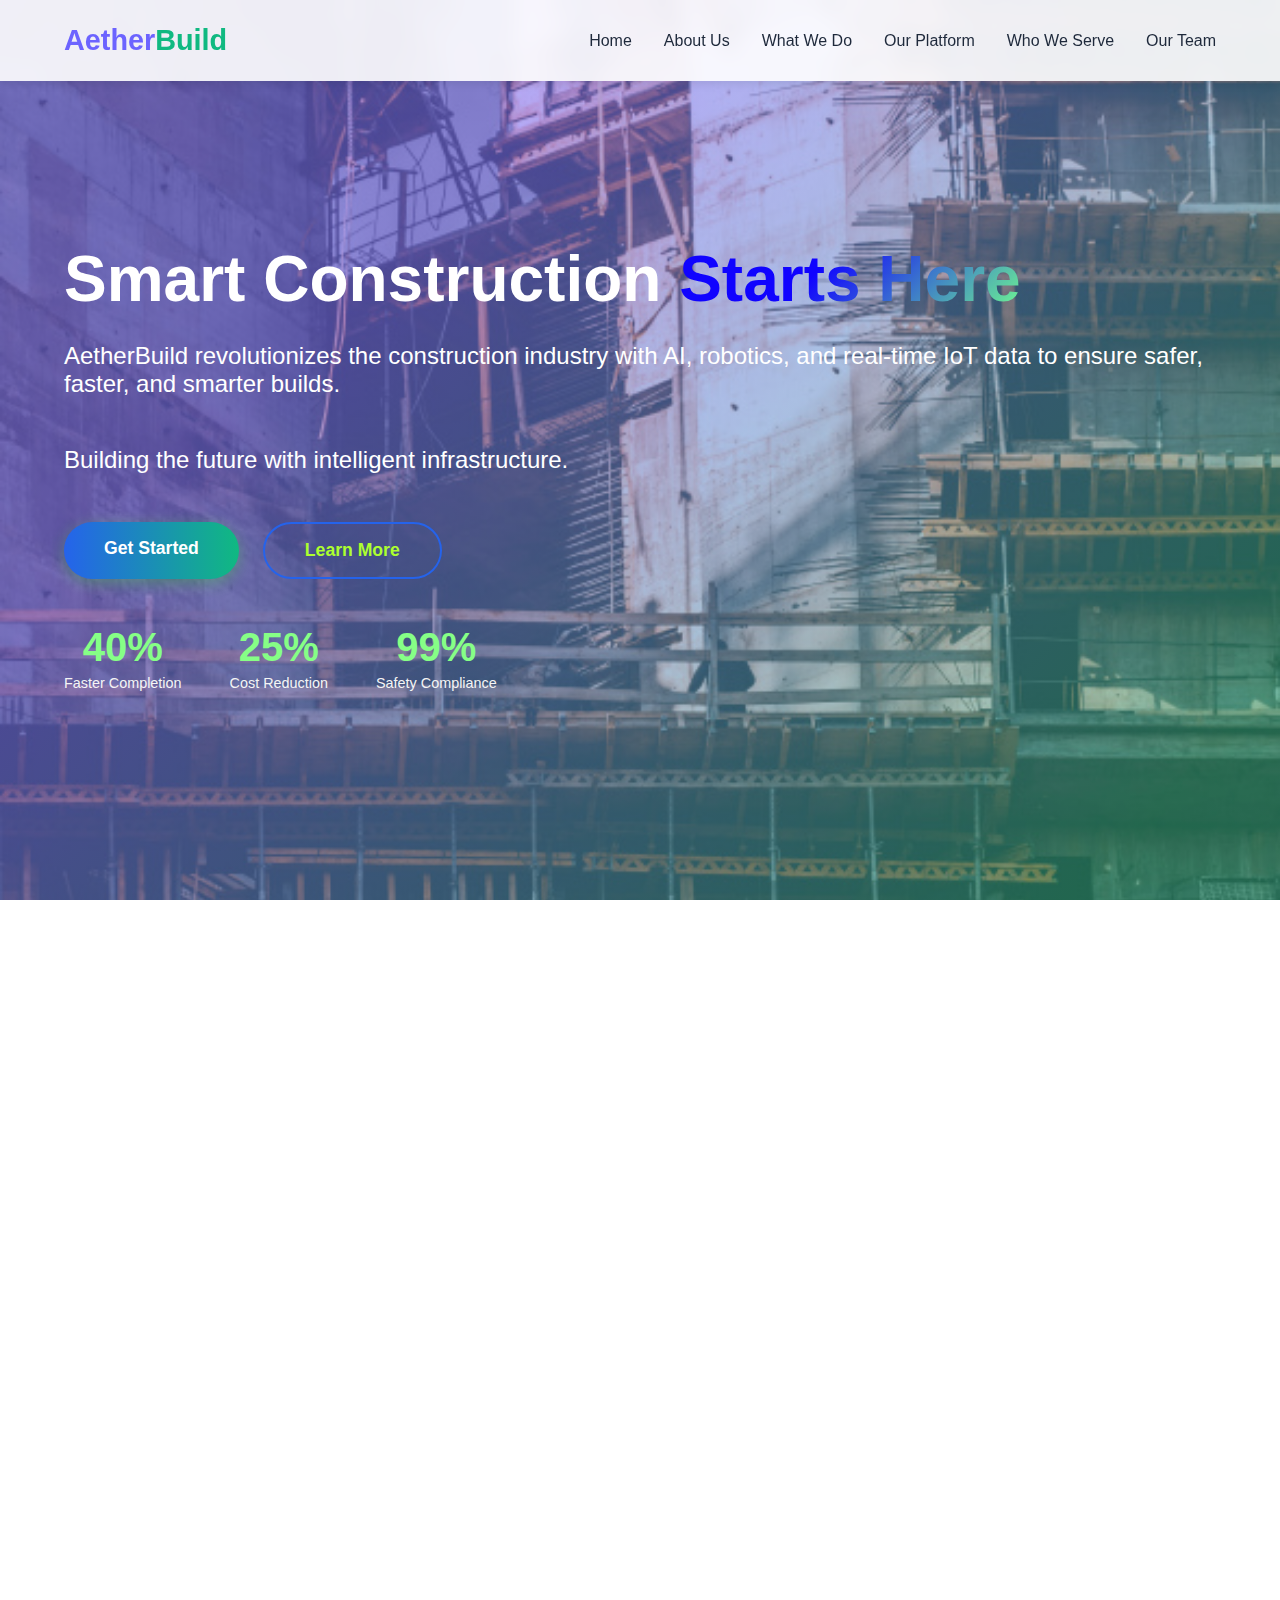
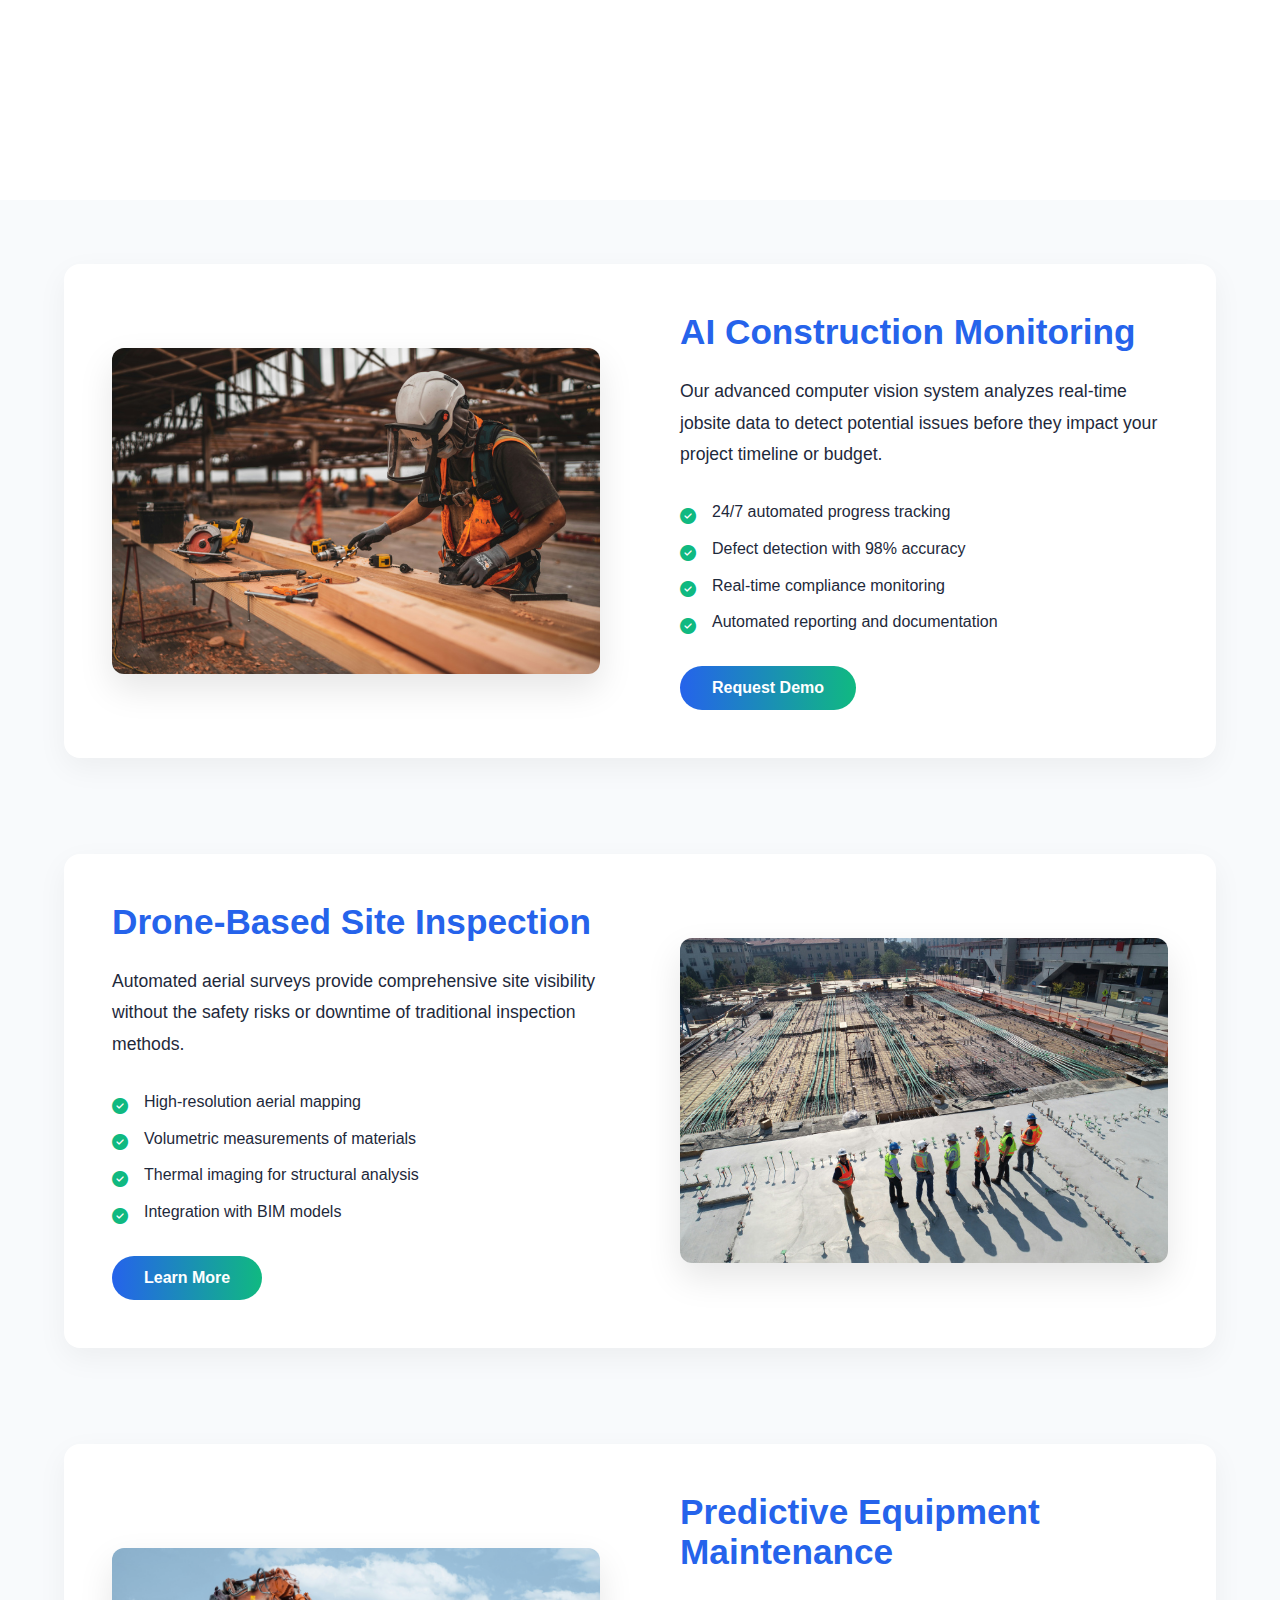
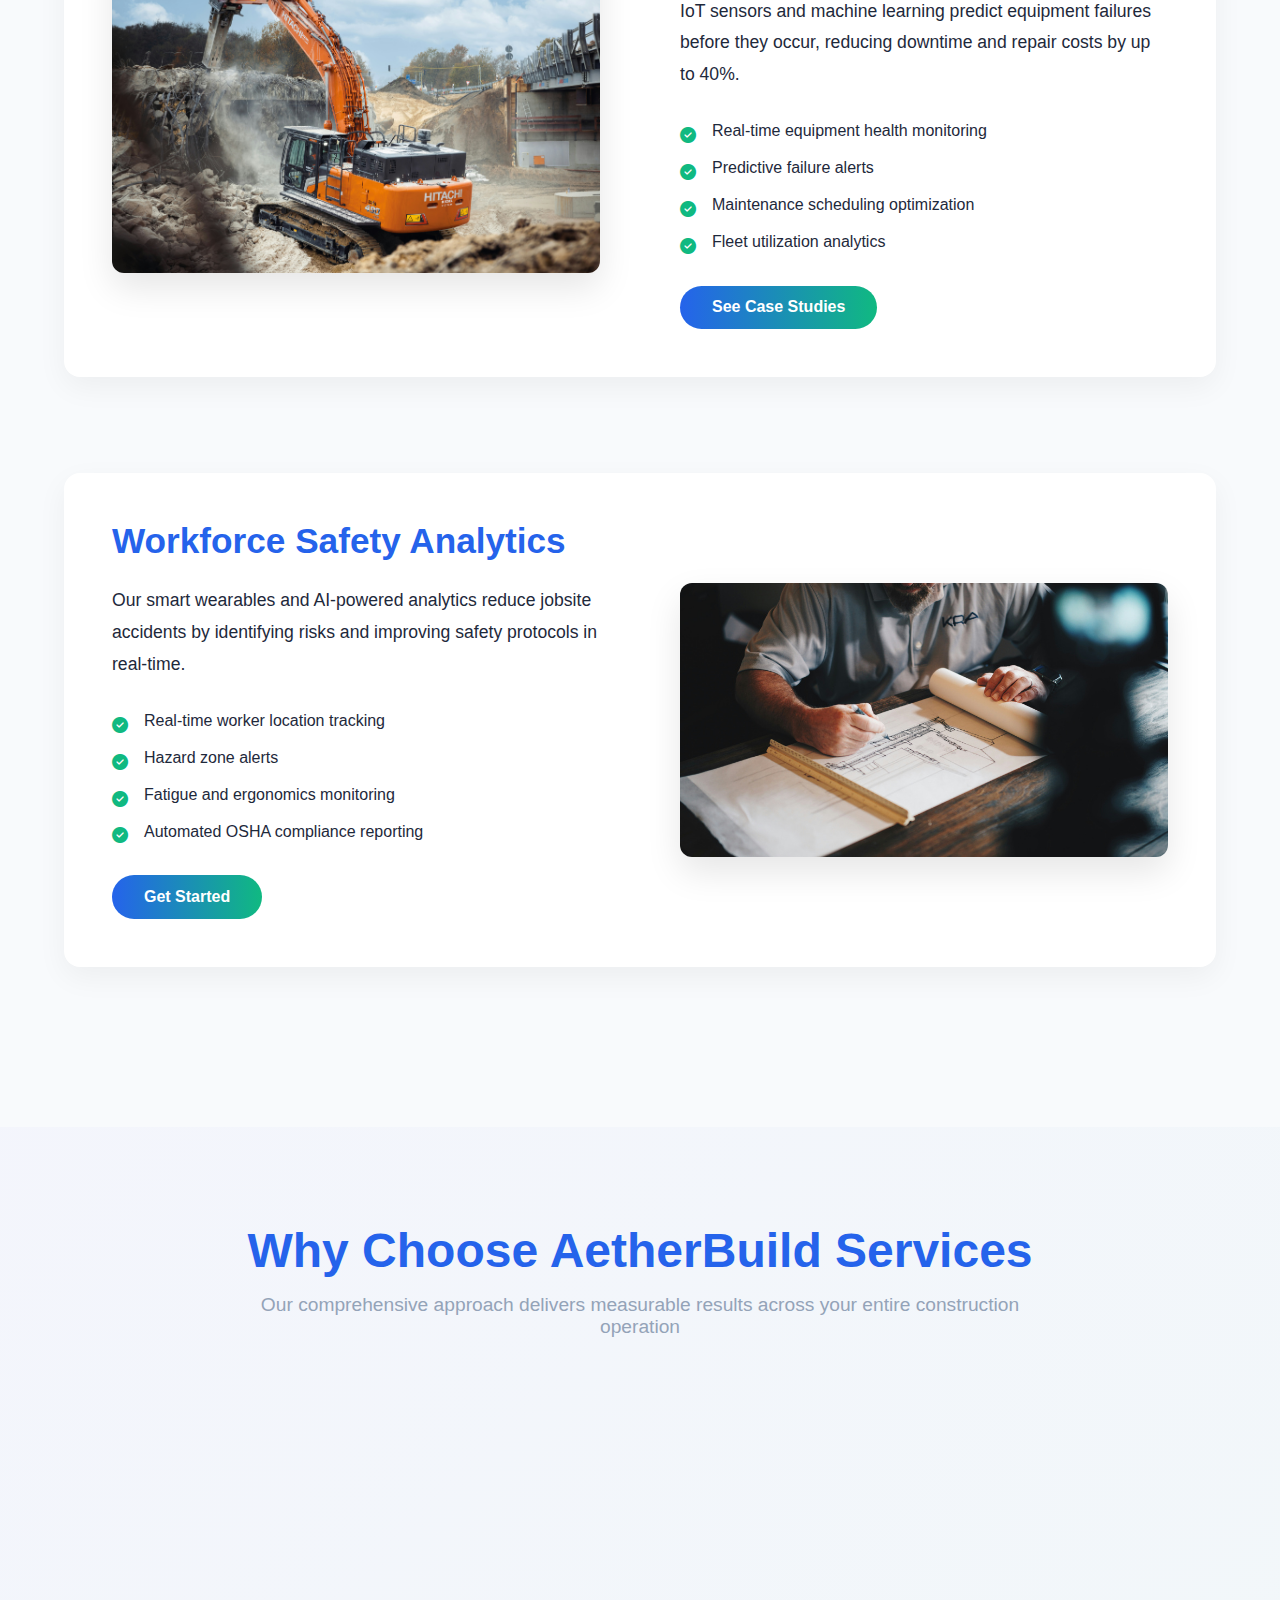
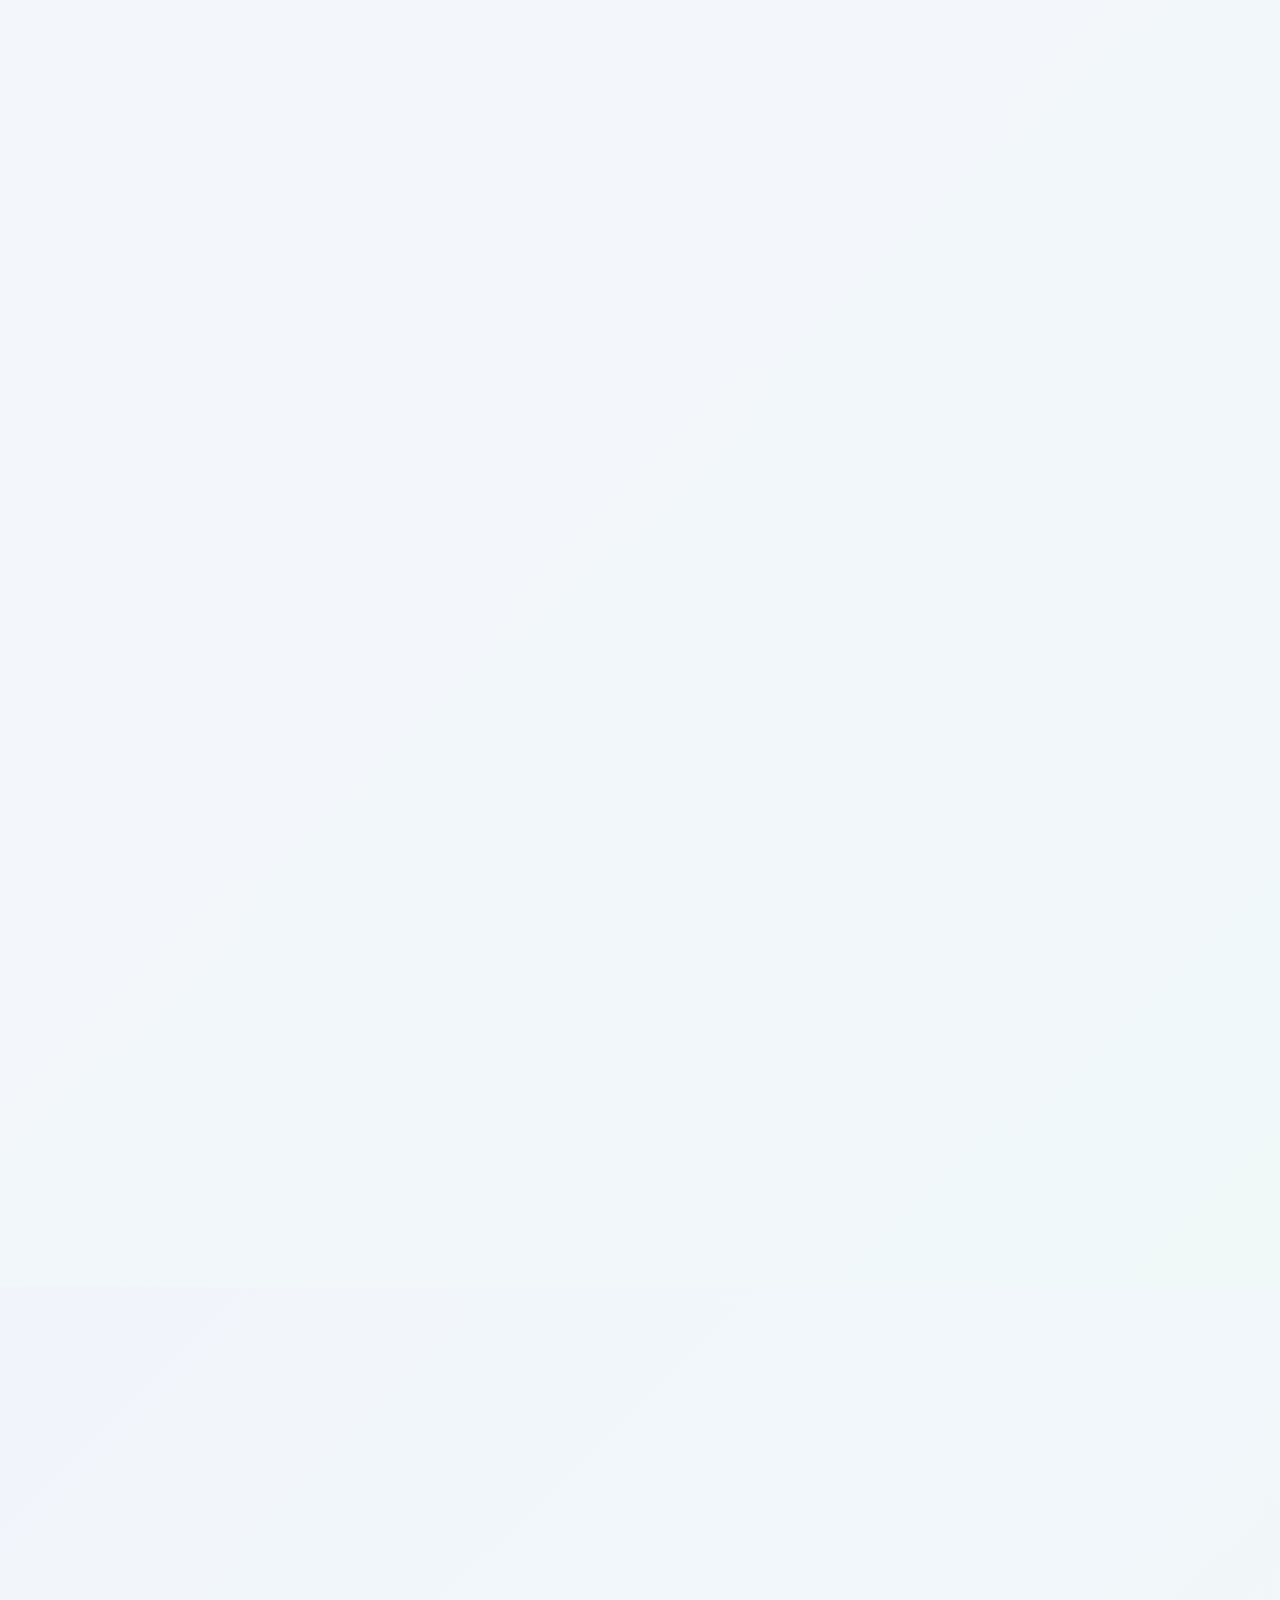
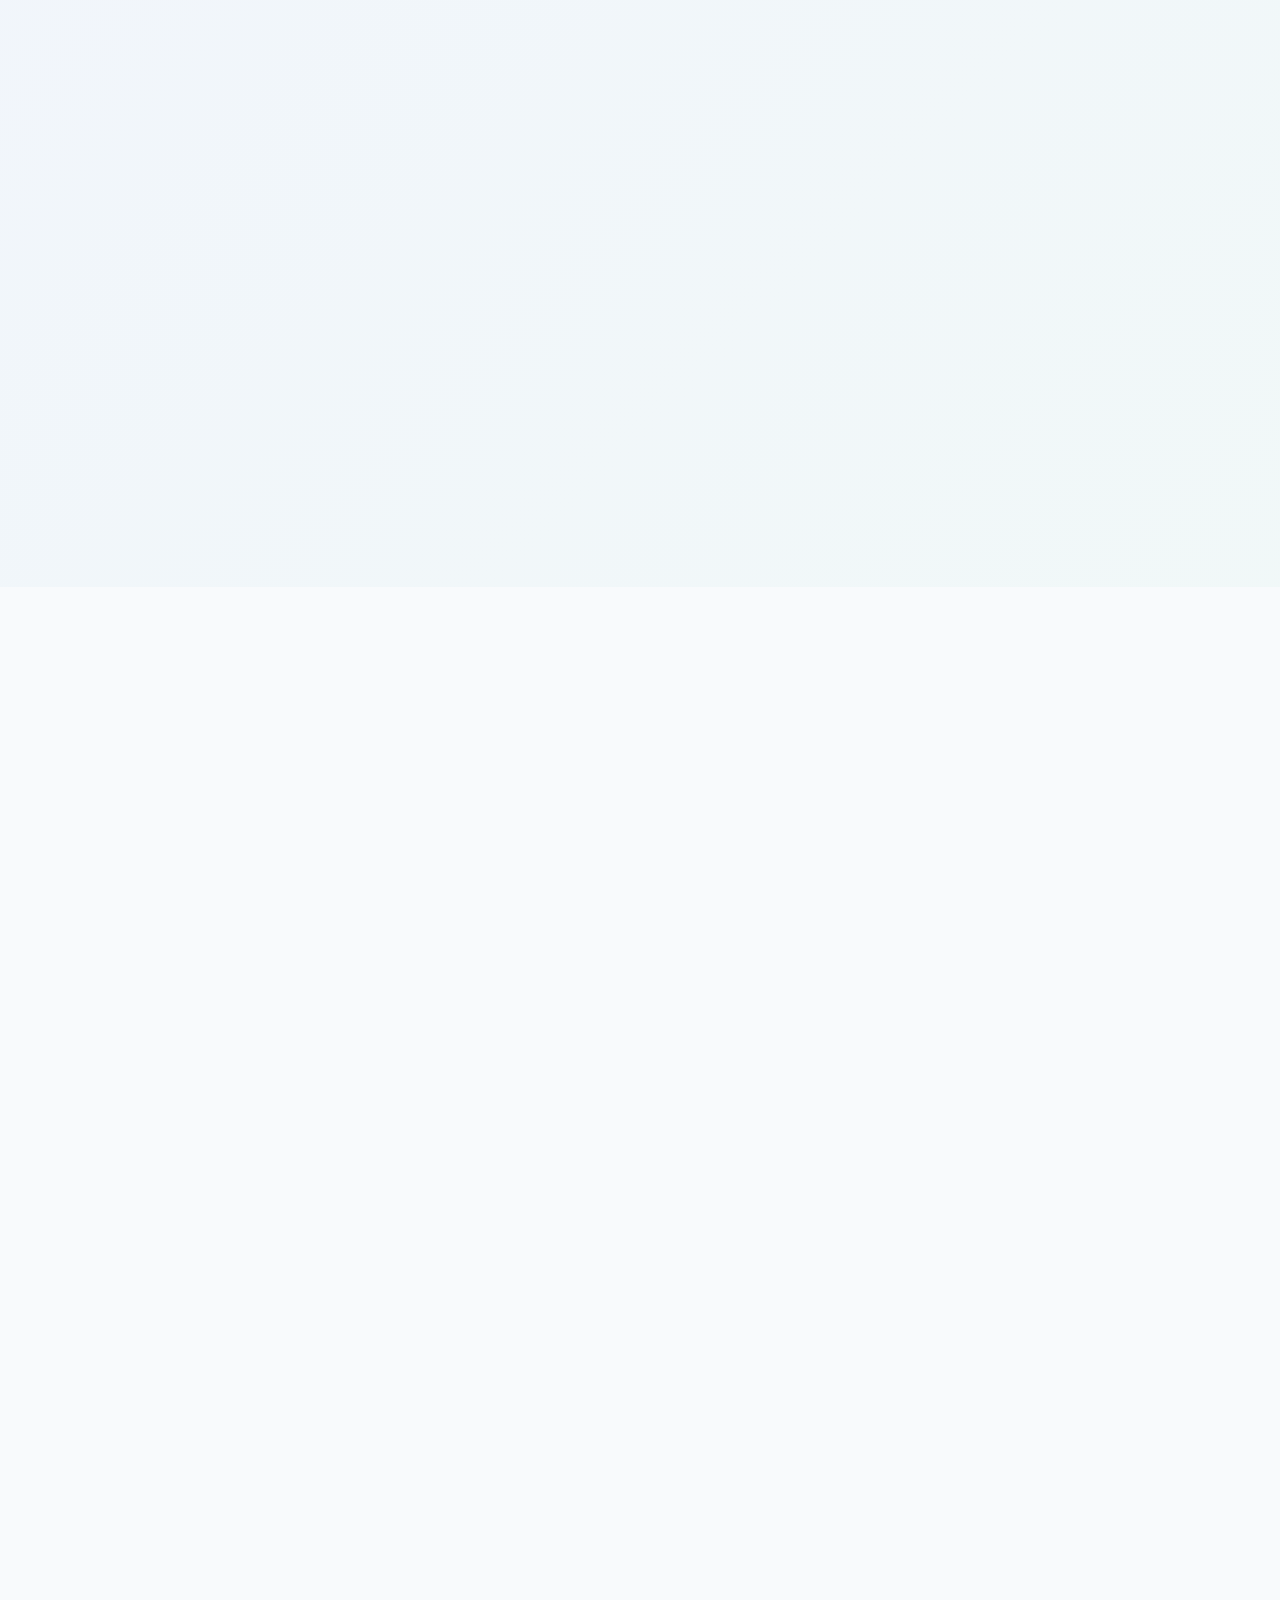
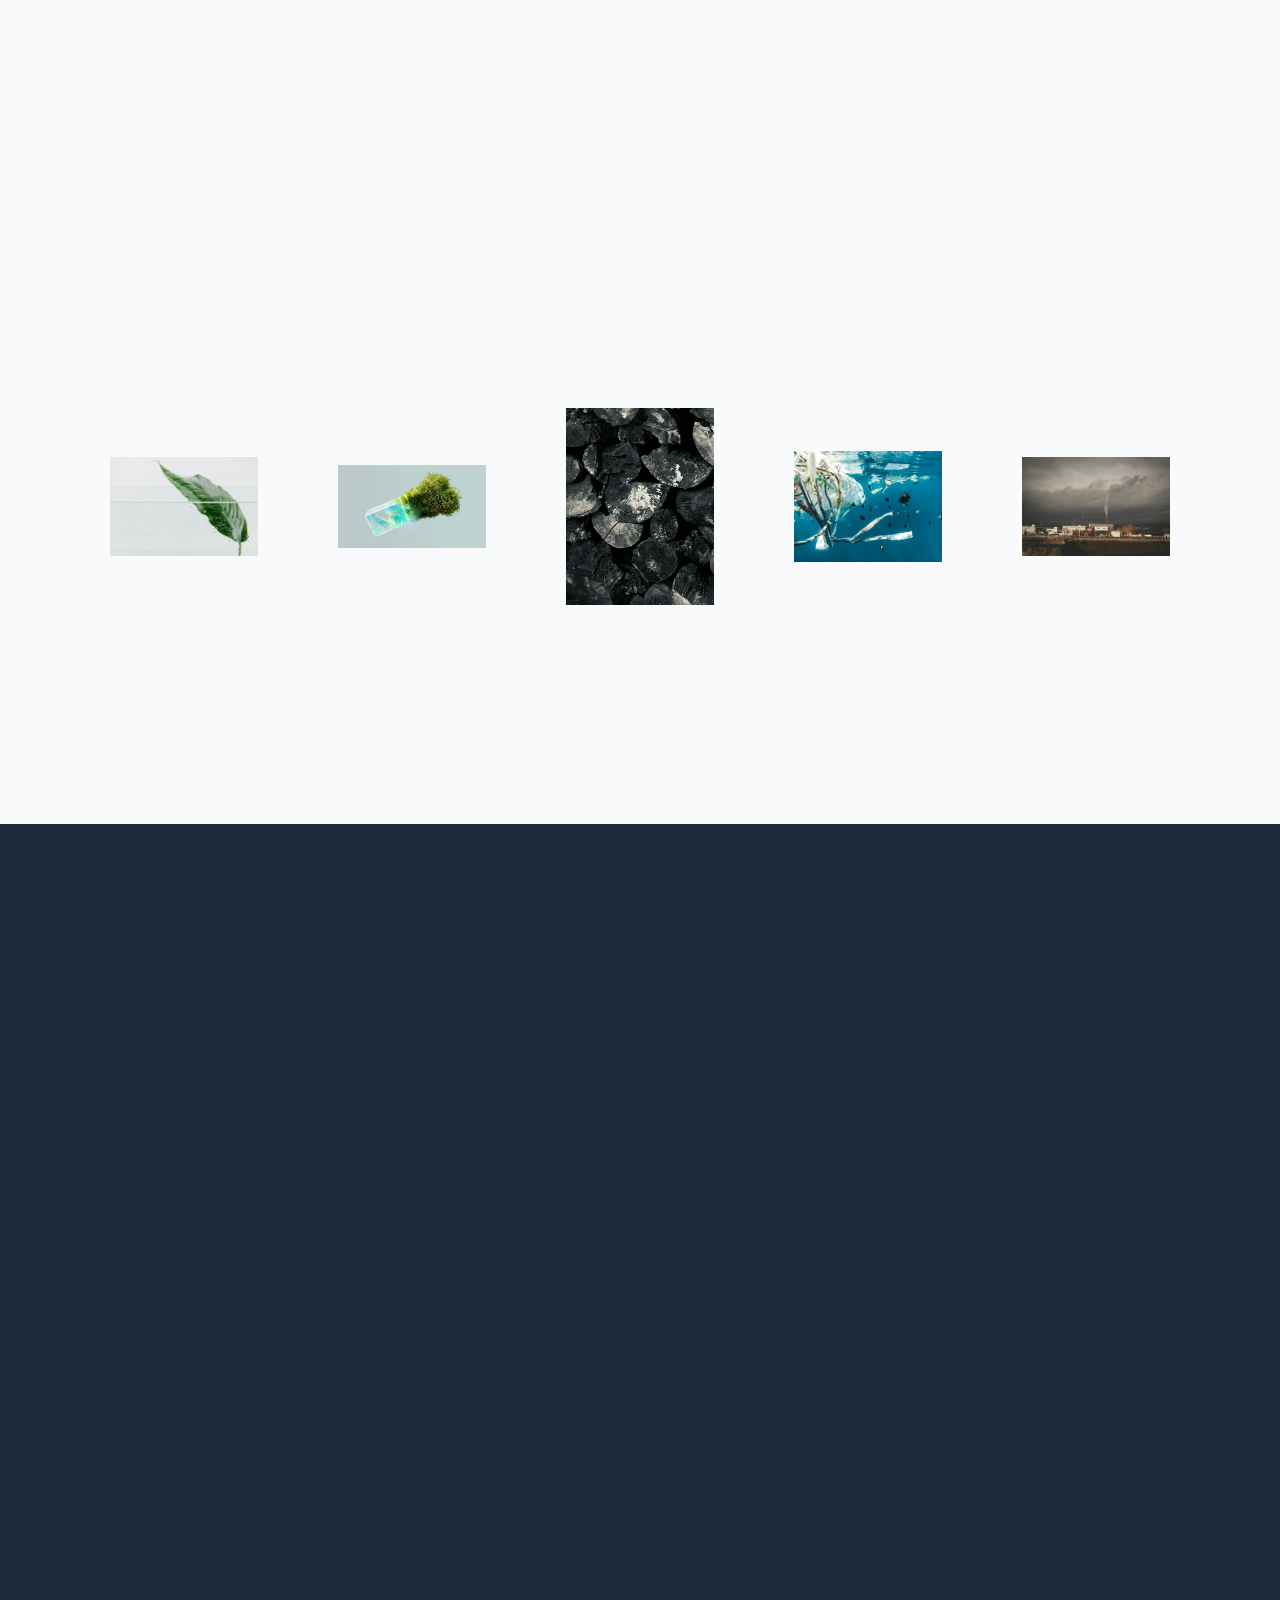
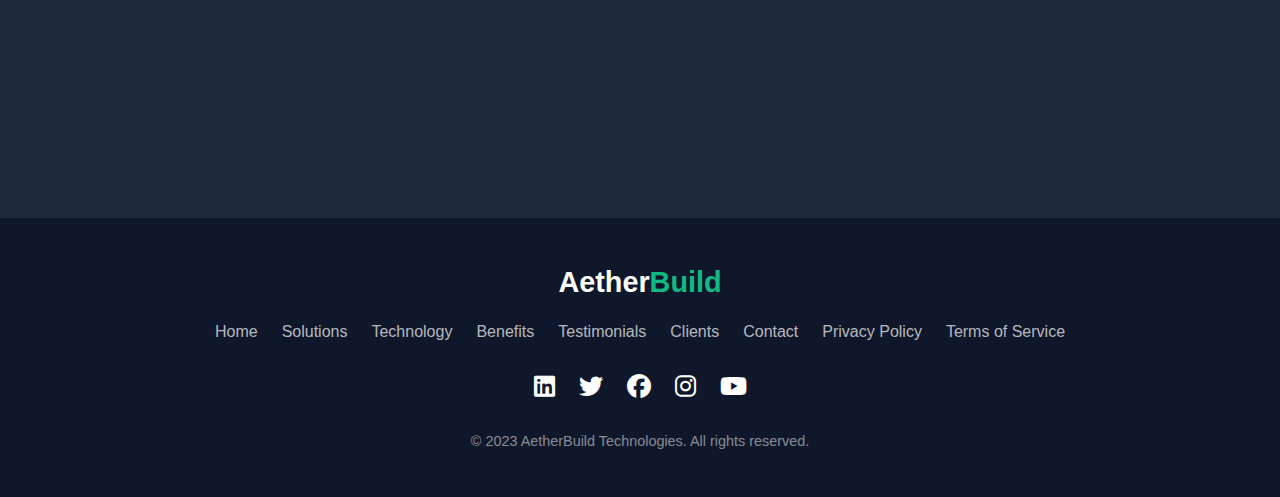
<file: index.html>
<!DOCTYPE html>
<html lang="en">
<head>
    <meta charset="UTF-8">
    <meta name="viewport" content="width=device-width, initial-scale=1.0">
    <title>AetherBuild – Smart Construction Tech</title>
    <link rel="stylesheet" href="https://cdnjs.cloudflare.com/ajax/libs/font-awesome/6.4.0/css/all.min.css">
    <link rel="stylesheet" href="https://cdn.jsdelivr.net/npm/swiper@9/swiper-bundle.min.css">
    <link rel="stylesheet" href="nav.css">
    <link rel="stylesheet" href="index.css">
     <link rel="stylesheet" href="hero.css">
     <link rel="stylesheet" href="service.css">
     
    <style>
        
    </style>

</head>
<body>
   <!-- Fixed Navigation -->
<nav id="navbar">
    <div class="logo">Aether<span>Build</span></div>
    <div class="nav-links">
        <a href="index.html">Home</a>
        <a href="about.html">About Us</a>
        <a href="#what-we-do">What We Do</a>
        <a href="#platform">Our Platform</a>
        <a href="#clients">Who We Serve</a>
        <a href="about.html#why-choose">Our Team</a>
    </div>
    <button class="menu-toggle" aria-label="Menu">
        <i class="fas fa-bars"></i>
    </button>
</nav>
    <!-- Hero Section -->
    <section id="hero">
        <div class="hero-container">
            <div class="hero-content">
                <h1 class="hero-title">Smart Construction <span>Starts Here</span></h1>
                <p class="hero-subtitle">AetherBuild revolutionizes the construction industry with AI, robotics, and real-time IoT data to ensure safer, faster, and smarter builds.</p>
                <p class="hero-subtitle">Building the future with intelligent infrastructure.</p>
                
                <div class="cta-buttons">
                    <a href="#contact" class="cta-button">Get Started</a>
                    <a href="#what-we-do" class="cta-button secondary">Learn More</a>
                </div>
                
                <div class="stats-container">
                    <div class="stat-item">
                        <div class="stat-number">40%</div>
                        <div class="stat-label">Faster Completion</div>
                    </div>
                    <div class="stat-item">
                        <div class="stat-number">25%</div>
                        <div class="stat-label">Cost Reduction</div>
                    </div>
                    <div class="stat-item">
                        <div class="stat-number">99%</div>
                        <div class="stat-label">Safety Compliance</div>
                    </div>
                </div>
            </div>
        </div>
    </section>

    <!-- [Previous sections remain the same until Testimonials] -->

    <!-- What We Do Section -->
    <section id="what-we-do">
        <h2 class="section-title">AI-Powered Construction Monitoring</h2>
        <p class="section-subtitle">We deliver integrated construction tech solutions that automate progress tracking, detect faults, and manage site safety through intelligent systems.</p>
        
        <div class="capabilities-grid">
            <div class="capability-card">
                <div class="capability-icon">
                    <i class="fas fa-shield-alt"></i>
                </div>
                <h3 class="capability-title">Drone-based Site Inspection</h3>
                <p class="capability-desc">Automated aerial surveys with AI-powered analysis for comprehensive site monitoring and progress tracking.</p>
            </div>
            
            <div class="capability-card">
                <div class="capability-icon">
                    <i class="fas fa-robot"></i>
                </div>
                <h3 class="capability-title">AI Defect Detection</h3>
                <p class="capability-desc">Real-time identification of construction defects and quality issues using computer vision algorithms.</p>
            </div>
            
            <div class="capability-card">
                <div class="capability-icon">
                    <i class="fas fa-tools"></i>
                </div>
                <h3 class="capability-title">Predictive Equipment Maintenance</h3>
                <p class="capability-desc">IoT sensors and AI predict machinery failures before they happen, reducing downtime and costs.</p>
            </div>
            
            <div class="capability-card">
                <div class="capability-icon">
                    <i class="fas fa-chart-line"></i>
                </div>
                <h3 class="capability-title">Real-time Workforce Analytics</h3>
                <p class="capability-desc">Smart wearables and tracking provide insights into worker productivity and safety compliance.</p>
            </div>
        </div>
    </section>


    
    <!-- Services Hero Section -->
    <!--<section class="services-hero">
        <h1>Smart Construction Services</h1>
        <p>Comprehensive AI-powered solutions designed to optimize every phase of your construction projects, from planning to completion.</p>
    </section>-->

    <!-- Services Grid -->
    <div class="services-container">
        <!-- AI Construction Monitoring -->
        <div class="service-card">
            <div class="service-image">
                <img src="Img/ai-consultion.jpg" alt="AI Construction Monitoring">
            </div>
            <div class="service-content">
                <h2>AI Construction Monitoring</h2>
                <p>Our advanced computer vision system analyzes real-time jobsite data to detect potential issues before they impact your project timeline or budget.</p>
                <ul class="features-list">
                    <li><i class="fas fa-check-circle"></i> 24/7 automated progress tracking</li>
                    <li><i class="fas fa-check-circle"></i> Defect detection with 98% accuracy</li>
                    <li><i class="fas fa-check-circle"></i> Real-time compliance monitoring</li>
                    <li><i class="fas fa-check-circle"></i> Automated reporting and documentation</li>
                </ul>
                <a href="#contact" class="service-cta">Request Demo</a>
            </div>
        </div>

        <!-- Drone-Based Site Inspection -->
        <div class="service-card reverse">
            <div class="service-image">
                <img src="Img/drone_base.jpg" alt="Drone Site Inspection">
            </div>
            <div class="service-content">
                <h2>Drone-Based Site Inspection</h2>
                <p>Automated aerial surveys provide comprehensive site visibility without the safety risks or downtime of traditional inspection methods.</p>
                <ul class="features-list">
                    <li><i class="fas fa-check-circle"></i> High-resolution aerial mapping</li>
                    <li><i class="fas fa-check-circle"></i> Volumetric measurements of materials</li>
                    <li><i class="fas fa-check-circle"></i> Thermal imaging for structural analysis</li>
                    <li><i class="fas fa-check-circle"></i> Integration with BIM models</li>
                </ul>
                <a href="#contact" class="service-cta">Learn More</a>
            </div>
        </div>

        <!-- Predictive Equipment Maintenance -->
        <div class="service-card">
            <div class="service-image">
                <img src="Img/predictive_em.jpg" alt="Predictive Maintenance">
            </div>
            <div class="service-content">
                <h2>Predictive Equipment Maintenance</h2>
                <p>IoT sensors and machine learning predict equipment failures before they occur, reducing downtime and repair costs by up to 40%.</p>
                <ul class="features-list">
                    <li><i class="fas fa-check-circle"></i> Real-time equipment health monitoring</li>
                    <li><i class="fas fa-check-circle"></i> Predictive failure alerts</li>
                    <li><i class="fas fa-check-circle"></i> Maintenance scheduling optimization</li>
                    <li><i class="fas fa-check-circle"></i> Fleet utilization analytics</li>
                </ul>
                <a href="#contact" class="service-cta">See Case Studies</a>
            </div>
        </div>

        <!-- Workforce Safety Analytics -->
        <div class="service-card reverse">
            <div class="service-image">
                <img src="Img/work_force.jpg" alt="Workforce Safety">
            </div>
            <div class="service-content">
                <h2>Workforce Safety Analytics</h2>
                <p>Our smart wearables and AI-powered analytics reduce jobsite accidents by identifying risks and improving safety protocols in real-time.</p>
                <ul class="features-list">
                    <li><i class="fas fa-check-circle"></i> Real-time worker location tracking</li>
                    <li><i class="fas fa-check-circle"></i> Hazard zone alerts</li>
                    <li><i class="fas fa-check-circle"></i> Fatigue and ergonomics monitoring</li>
                    <li><i class="fas fa-check-circle"></i> Automated OSHA compliance reporting</li>
                </ul>
                <a href="#contact" class="service-cta">Get Started</a>
            </div>
        </div>
    </div>

    <!-- Benefits Section -->
    <section class="benefits-section">
        <h2>Why Choose AetherBuild Services</h2>
        <p>Our comprehensive approach delivers measurable results across your entire construction operation</p>
        
        <div class="benefits-grid">
            <div class="benefit-card">
                <div class="benefit-icon">
                    <i class="fas fa-clock"></i>
                </div>
                <h3>30% Faster Project Completion</h3>
                <p>Reduce delays with real-time issue detection and automated progress tracking.</p>
            </div>
            
            <div class="benefit-card">
                <div class="benefit-icon">
                    <i class="fas fa-dollar-sign"></i>
                </div>
                <h3>25% Cost Reduction</h3>
                <p>Minimize rework, optimize labor, and reduce equipment downtime.</p>
            </div>
            
            <div class="benefit-card">
                <div class="benefit-icon">
                    <i class="fas fa-shield-alt"></i>
                </div>
                <h3>40% Fewer Safety Incidents</h3>
                <p>Proactive risk identification creates safer job sites.</p>
            </div>
            
            <div class="benefit-card">
                <div class="benefit-icon">
                    <i class="fas fa-chart-line"></i>
                </div>
                <h3>Data-Driven Decisions</h3>
                <p>Actionable insights from comprehensive jobsite analytics.</p>
            </div>
            
            <div class="benefit-card">
                <div class="benefit-icon">
                    <i class="fas fa-cloud"></i>
                </div>
                <h3>Cloud-Based Platform</h3>
                <p>Access real-time project data from anywhere, on any device.</p>
            </div>
            
            <div class="benefit-card">
                <div class="benefit-icon">
                    <i class="fas fa-handshake"></i>
                </div>
                <h3>Dedicated Support</h3>
                <p>Construction experts available to ensure your success.</p>
            </div>
        </div>
    </section>

    <!-- Platform Section -->
    <section id="platform">
        <h2 class="section-title">Integrated Site Intelligence</h2>
        <p class="section-subtitle">AetherBuild's cloud platform connects drones, cameras, wearables, and sensors to provide 360° visibility of every construction phase. Teams receive live insights from anywhere.</p>
        <p class="section-subtitle">Smart tools for smarter builders.</p>
        
        <div class="platform-container">
            <div class="platform-image">
                <img src="Img/integrated_site.jpg" alt="AetherBuild Platform Dashboard">
            </div>
            
            <div class="platform-features">
                <div class="feature-item">
                    <h3 class="feature-title"><i class="fas fa-sync-alt"></i> Real-time Data Sync</h3>
                    <p class="feature-desc">All site data is synchronized in real-time across all devices, ensuring everyone works with the latest information.</p>
                </div>
                
                <div class="feature-item">
                    <h3 class="feature-title"><i class="fas fa-project-diagram"></i> BIM Integration</h3>
                    <p class="feature-desc">Seamless connection with Building Information Modeling systems for accurate as-built vs. as-planned comparisons.</p>
                </div>
                
                <div class="feature-item">
                    <h3 class="feature-title"><i class="fas fa-bell"></i> Automated Alerts</h3>
                    <p class="feature-desc">Instant notifications for safety violations, schedule deviations, and quality issues with recommended actions.</p>
                </div>
            </div>
        </div>
    </section>

    <!-- Testimonials Section -->
    <!--<section id="testimonials">
        <h2 class="section-title">What Our Clients Say</h2>
        <p class="section-subtitle">Hear from industry leaders who have transformed their construction processes with AetherBuild</p>
        
        <div class="testimonials-container">
            <div class="swiper">
                <div class="swiper-wrapper">
                    <div class="swiper-slide">
                        <div class="testimonial-card">
                            <img src="https://randomuser.me/api/portraits/men/32.jpg" alt="John Peterson" class="testimonial-avatar">
                            <p class="testimonial-text">"AetherBuild's AI monitoring has reduced our defect rate by 65% and improved project delivery times significantly. Their platform is a game-changer for modern construction."</p>
                            <h4 class="testimonial-author">John Peterson</h4>
                            <p class="testimonial-role">CEO, Titan Construction</p>
                        </div>
                    </div>
                    
                    <div class="swiper-slide">
                        <div class="testimonial-card">
                            <img src="https://randomuser.me/api/portraits/women/44.jpg" alt="Sarah Chen" class="testimonial-avatar">
                            <p class="testimonial-text">"The predictive maintenance features alone have saved us over $2M in equipment costs this year. The ROI on AetherBuild was immediate and substantial."</p>
                            <h4 class="testimonial-author">Sarah Chen</h4>
                            <p class="testimonial-role">COO, Urban Developers</p>
                        </div>
                    </div>
                    
                    <div class="swiper-slide">
                        <div class="testimonial-card">
                            <img src="https://randomuser.me/api/portraits/men/75.jpg" alt="Michael Rodriguez" class="testimonial-avatar">
                            <p class="testimonial-text">"Our safety incidents dropped by 40% after implementing AetherBuild's risk detection system. The workforce analytics have also helped optimize our labor allocation."</p>
                            <h4 class="testimonial-author">Michael Rodriguez</h4>
                            <p class="testimonial-role">Project Director, Bechtel</p>
                        </div>
                    </div>
                </div>
                <div class="swiper-pagination"></div>
            </div>
        </div>
    </section>-->

    <!-- [Rest of your HTML remains the same] -->
    <!-- Why Choose Us Section -->
    <section id="whychoose">
        <h2 class="section-title">Safer, Leaner, Faster</h2>
        <p class="section-subtitle">We reduce delays, rework, and safety risks using AI-driven alerts, automation, and predictive data modeling.</p>
        
        <div class="benefits-container">
            <div class="benefit-card">
                <h3 class="benefit-title">Lower Project Overheads</h3>
                <p class="benefit-desc">Our technology reduces material waste, optimizes labor allocation, and minimizes equipment downtime, cutting costs by up to 25%.</p>
            </div>
            
            <div class="benefit-card">
                <h3 class="benefit-title">On-time Delivery Forecasting</h3>
                <p class="benefit-desc">Predictive analytics provide accurate completion estimates, helping you meet deadlines and avoid penalties.</p>
            </div>
            
            <div class="benefit-card">
                <h3 class="benefit-title">Worker Risk Heatmaps</h3>
                <p class="benefit-desc">AI identifies high-risk zones and behaviors, reducing workplace accidents by up to 40%.</p>
            </div>
            
            <div class="benefit-card">
                <h3 class="benefit-title">BIM Integration Ready</h3>
                <p class="benefit-desc">Our platform works seamlessly with all major BIM software, enhancing your existing workflows.</p>
            </div>
        </div>
    </section>

    <!-- Clients Section -->
    <section id="clients">
        <h2 class="section-title">Modern Builders and Developers</h2>
        <p class="section-subtitle">Trusted by industry leaders who are shaping the future of construction</p>
        
        <div class="client-logos">
            <div class="client-logo-item">
                <img src="Img/leaf.jpg" alt="Turner Construction">
            </div>
            <div class="client-logo-item">
                <img src="Img/glass.jpg" alt="Skanska">
            </div>
            <div class="client-logo-item">
                <img src="Img/carbon.jpg" alt="Bechtel">
            </div>
            <div class="client-logo-item">
                <img src="Img/water.jpg" alt="DPR Construction">
            </div>
            <div class="client-logo-item">
                <img src="Img/smokeup.jpg" alt="Hensel Phelps">
            </div>
        </div>
    </section>


    <!-- Contact Section -->
    <section id="contact">
        <h2 class="section-title">Build with Intelligence</h2>
        <p class="section-subtitle">Ready to transform your construction projects with AI and IoT? Get in touch with our team today.</p>
        
        <div class="contact-container">
            <div class="contact-info">
                <div class="contact-method">
                    <div class="contact-icon">
                        <i class="fas fa-envelope"></i>
                    </div>
                    <div class="contact-details">
                        <h3>Email Us</h3>
                        <a href="mailto:info@aetherbuild.ai">info@aetherbuild.com</a>
                    </div>
                </div>
                
                <div class="contact-method">
                    <div class="contact-icon">
                        <i class="fas fa-globe"></i>
                    </div>
                    <div class="contact-details">
                        <h3>Visit Us</h3>
                        <a href="https://www.aetherbuild.ai" target="_blank">www.aetherbuild.com</a>
                    </div>
                </div>
                
                <div class="contact-method">
                    <div class="contact-icon">
                        <i class="fas fa-phone-alt"></i>
                    </div>
                    <div class="contact-details">
                        <h3>Call Us</h3>
                        <p>+123 800 555-0199</p>
                    </div>
                </div>
                
                <div class="contact-method">
                    <div class="contact-icon">
                        <i class="fas fa-map-marker-alt"></i>
                    </div>
                    <div class="contact-details">
                        <h3>Headquarters</h3>
                        <p>lekki phase1, Lagos Nigeria</p>
                    </div>
                </div>
            </div>
            
            <form class="contact-form">
                <div class="form-group">
                    <label for="name">Your Name</label>
                    <input type="text" id="name" required>
                </div>
                
                <div class="form-group">
                    <label for="email">Email Address</label>
                    <input type="email" id="email" required>
                </div>
                
                <div class="form-group">
                    <label for="company">Company</label>
                    <input type="text" id="company">
                </div>
                
                <div class="form-group">
                    <label for="message">How Can We Help?</label>
                    <textarea id="message" required></textarea>
                </div>
                
                <button type="submit" class="submit-btn">Send Message</button>
            </form>
        </div>
    </section>

    <!-- Footer -->
    <footer>
        <div class="footer-content">
            <div class="footer-logo">Aether<span>Build</span></div>
            
            <div class="footer-links">
                <a href="#hero">Home</a>
                <a href="#what-we-do">Solutions</a>
                <a href="#platform">Technology</a>
                <a href="#why-choose">Benefits</a>
                <a href="#testimonials">Testimonials</a>
                <a href="#clients">Clients</a>
                <a href="#contact">Contact</a>
                <a href="#">Privacy Policy</a>
                <a href="#">Terms of Service</a>
            </div>
            
            <div class="social-links">
                <a href="#"><i class="fab fa-linkedin"></i></a>
                <a href="#"><i class="fab fa-twitter"></i></a>
                <a href="#"><i class="fab fa-facebook"></i></a>
                <a href="#"><i class="fab fa-instagram"></i></a>
                <a href="#"><i class="fab fa-youtube"></i></a>
            </div>
            
            <p class="copyright">© 2023 AetherBuild Technologies. All rights reserved.</p>
        </div>
    </footer>

    <!-- Back to Top Button -->
    <div class="back-to-top">
        <i class="fas fa-arrow-up"></i>
    </div>

    <script src="https://cdn.jsdelivr.net/npm/swiper@9/swiper-bundle.min.js"></script>
     <script src="nav.js"></script>
    <script src="index.js"></script>
     
    
</body>
</html>
</file>
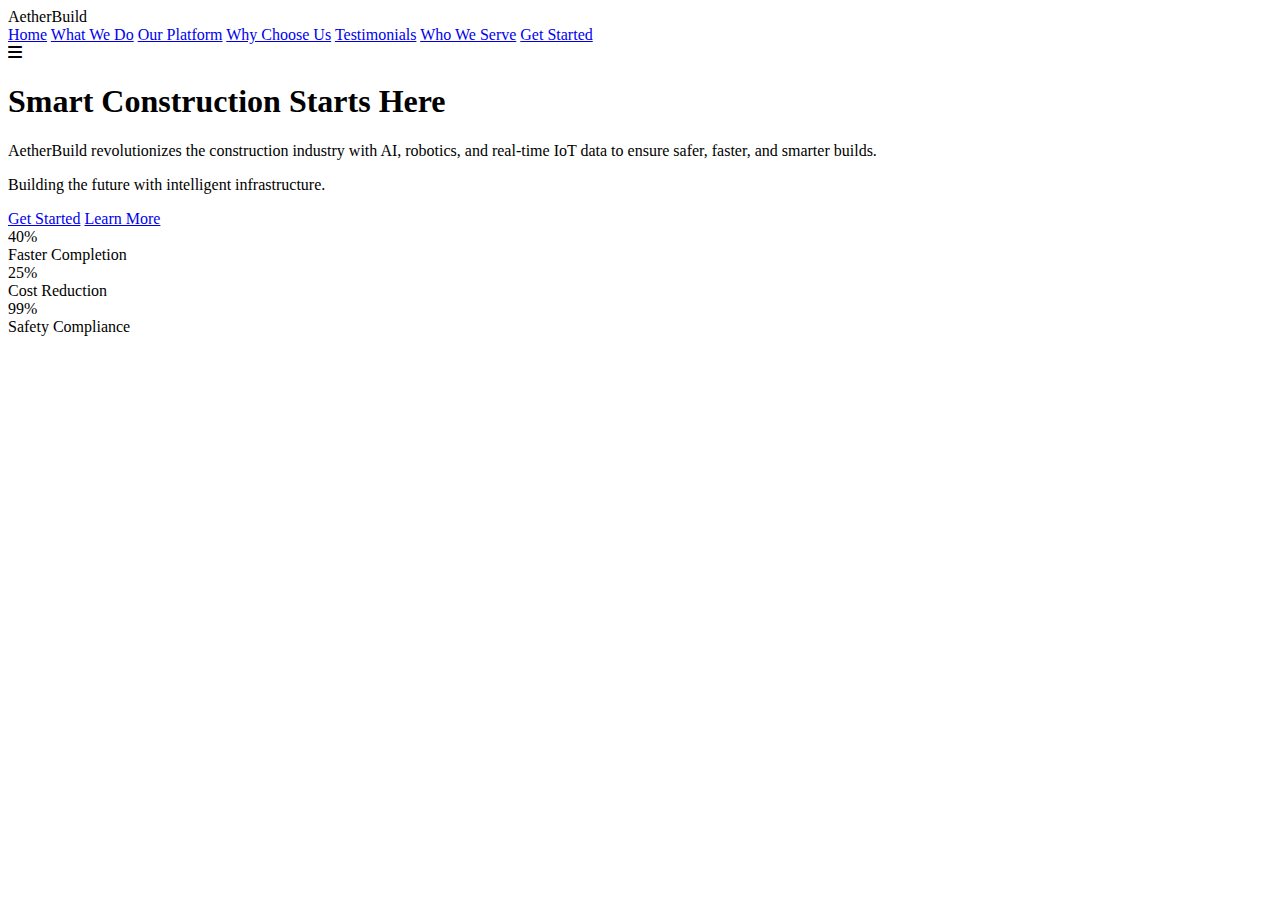
<file: hero.html>
<!DOCTYPE html>
<html lang="en">
<head>
    <meta charset="UTF-8">
    <meta name="viewport" content="width=device-width, initial-scale=1.0">
    <title>AetherBuild – Smart Construction Tech</title>
    <link rel="stylesheet" href="https://cdnjs.cloudflare.com/ajax/libs/font-awesome/6.4.0/css/all.min.css">
    <link rel="stylesheet" href="https://cdn.jsdelivr.net/npm/swiper@9/swiper-bundle.min.css">
 
</head>
<body>
    <!-- Navigation -->
    <nav id="navbar">
        <div class="logo">Aether<span>Build</span></div>
        <div class="nav-links">
            <a href="#hero">Home</a>
            <a href="#what-we-do">What We Do</a>
            <a href="#platform">Our Platform</a>
            <a href="#why-choose">Why Choose Us</a>
            <a href="#testimonials">Testimonials</a>
            <a href="#clients">Who We Serve</a>
            <a href="#contact">Get Started</a>
        </div>
        <div class="menu-toggle">
            <i class="fas fa-bars"></i>
        </div>
    </nav>

    <!-- Hero Section with Background Image -->
    <section id="hero">
        <div class="hero-container">
            <div class="hero-content">
                <h1 class="hero-title">Smart Construction <span>Starts Here</span></h1>
                <p class="hero-subtitle">AetherBuild revolutionizes the construction industry with AI, robotics, and real-time IoT data to ensure safer, faster, and smarter builds.</p>
                <p class="hero-subtitle">Building the future with intelligent infrastructure.</p>
                
                <div class="cta-buttons">
                    <a href="#contact" class="cta-button">Get Started</a>
                    <a href="#what-we-do" class="cta-button secondary">Learn More</a>
                </div>
                
                <div class="stats-container">
                    <div class="stat-item">
                        <div class="stat-number">40%</div>
                        <div class="stat-label">Faster Completion</div>
                    </div>
                    <div class="stat-item">
                        <div class="stat-number">25%</div>
                        <div class="stat-label">Cost Reduction</div>
                    </div>
                    <div class="stat-item">
                        <div class="stat-number">99%</div>
                        <div class="stat-label">Safety Compliance</div>
                    </div>
                </div>
            </div>
        </div>
    </section>

    <!-- [Rest of your HTML sections remain exactly the same...] -->

    <script src="https://cdn.jsdelivr.net/npm/swiper@9/swiper-bundle.min.js"></script>
    <script>
        // [All your existing JavaScript remains exactly the same...]
    </script>
</body>
</html>
</file>
<file: nav.css>
/* Navigation Styles */
nav {
    position: fixed;
    top: 0;
    left: 0;
    width: 100%;
    padding: 1.5rem 5%;
    display: flex;
    justify-content: space-between;
    align-items: center;
    z-index: 100;
    background-color: rgba(255, 255, 255, 0.9);
    backdrop-filter: blur(10px);
    box-shadow: 0 2px 10px rgba(0, 0, 0, 0.1);
    transition: all 0.3s ease;
}

nav.scrolled {
    padding: 1rem 5%;
}

.logo {
    font-size: 1.8rem;
    font-weight: 700;
    color: #6C63FF;
}

.logo span {
    color: #10b981;
}

.nav-links {
    display: flex;
    gap: 2rem;
}

.nav-links a {
    text-decoration: none;
    color: #1e293b;
    font-weight: 500;
    position: relative;
    transition: color 0.3s ease;
}

.nav-links a::after {
    content: '';
    position: absolute;
    bottom: -5px;
    left: 0;
    width: 0;
    height: 2px;
    background-color: #6C63FF;
    transition: width 0.3s ease;
}

.nav-links a:hover {
    color: #6C63FF;
}

.nav-links a:hover::after {
    width: 100%;
}

/* Mobile Toggle Styles */
.menu-toggle {
    display: none;
    background: none;
    border: none;
    color: #6C63FF;
    font-size: 1.5rem;
    cursor: pointer;
    padding: 0.5rem;
    z-index: 101;
}

/* Mobile Navigation */
@media (max-width: 768px) {
    .menu-toggle {
        display: block;
    }
    
    .nav-links {
        position: fixed;
        top: 80px;
        left: -100%;
        width: 100%;
        height: calc(100vh - 80px);
        background-color: white;
        flex-direction: column;
        align-items: center;
        padding: 2rem 0;
        gap: 1.5rem;
        transition: all 0.3s ease;
    }
    
    .nav-links.active {
        left: 0;
    }
    
    nav.scrolled .nav-links {
        top: 70px;
        height: calc(100vh - 70px);
    }
}
</file>
<file: index.css>
:root {
            --primary: #2563eb;
            --primary-dark: #1d4ed8;
            --secondary: #10b981;
            --dark: #1e293b;
            --light: #f8fafc;
            --gray: #94a3b8;
            --transition: all 0.4s cubic-bezier(0.175, 0.885, 0.32, 1.275);
        }

        * {
            margin: 0;
            padding: 0;
            box-sizing: border-box;
            font-family: 'Segoe UI', Tahoma, Geneva, Verdana, sans-serif;
        }

        body {
            background-color: var(--light);
            color: var(--dark);
            overflow-x: hidden;
        }

        /* Navigation */
       /* nav {
            position: fixed;
            top: 0;
            left: 0;
            width: 100%;
            padding: 1.5rem 5%;
            display: flex;
            justify-content: space-between;
            align-items: center;
            z-index: 100;
            transition: var(--transition);
            background-color: rgba(255, 255, 255, 0.9);
            backdrop-filter: blur(10px);
            box-shadow: 0 2px 10px rgba(0, 0, 0, 0.1);
        }

        nav.scrolled {
            padding: 1rem 5%;
            background-color: rgba(255, 255, 255, 0.98);
        }

        .logo {
            font-size: 1.8rem;
            font-weight: 700;
            color: var(--primary);
            display: flex;
            align-items: center;
        }

        .logo span {
            color: var(--secondary);
        }

        .nav-links {
            display: flex;
            gap: 2rem;
        }

        .nav-links a {
            text-decoration: none;
            color: var(--dark);
            font-weight: 500;
            position: relative;
            transition: var(--transition);
        }

        .nav-links a::after {
            content: '';
            position: absolute;
            bottom: -5px;
            left: 0;
            width: 0;
            height: 2px;
            background-color: var(--primary);
            transition: var(--transition);
        }

        .nav-links a:hover::after {
            width: 100%;
        }

        .nav-links a:hover {
            color: var(--primary);
        }

        .menu-toggle {
            display: none;
            cursor: pointer;
            font-size: 1.5rem;
        }

        /* Sections */
        section {
            min-height: 100vh;
            padding: 8rem 5% 4rem;
            display: flex;
            flex-direction: column;
            justify-content: center;
            position: relative;
            overflow: hidden;
        }

        .section-title {
            font-size: 3rem;
            margin-bottom: 2rem;
            position: relative;
            opacity: 0;
            transform: translateY(30px);
            transition: var(--transition);
        }

        .section-title.animated {
            opacity: 1;
            transform: translateY(0);
        }

        .section-title::after {
            content: '';
            position: absolute;
            bottom: -10px;
            left: 0;
            width: 70px;
            height: 4px;
            background: linear-gradient(90deg, var(--primary), var(--secondary));
            border-radius: 2px;
        }

        .section-subtitle {
            font-size: 1.2rem;
            color: var(--gray);
            margin-bottom: 3rem;
            max-width: 700px;
            opacity: 0;
            transform: translateY(30px);
            transition: var(--transition) 0.2s;
        }

        .section-subtitle.animated {
            opacity: 1;
            transform: translateY(0);
        }

        /* Hero Section */
        #hero {
            background: linear-gradient(135deg, rgba(108, 99, 255, 0.9) 0%, rgba(16, 185, 129, 0.8) 100%);
            text-align: left;
            position: relative;
            padding-top: 6rem;
            color: white;
        }

        .hero-container {
            display: flex;
            align-items: center;
            gap: 4rem;
            position: relative;
            z-index: 2;
            color: white;
        }

        .hero-content {
            flex: 1;
        }

        .hero-image {
            flex: 1;
            position: relative;
            border-radius: 20px;
            overflow: hidden;
            box-shadow: 0 25px 50px rgba(0, 0, 0, 0.15);
            transform: perspective(1000px) rotateY(-10deg);
            transition: var(--transition);
            opacity: 0;
            transform: translateX(50px) perspective(1000px) rotateY(-10deg);
        }

        .hero-image.animated {
            opacity: 1;
            transform: translateX(0) perspective(1000px) rotateY(-10deg);
        }

        .hero-image img {
            width: 100%;
            height: auto;
            display: block;
            transition: var(--transition);
        }

        .hero-image:hover {
            transform: perspective(1000px) rotateY(-5deg) scale(1.02);
        }

        .hero-title {
            font-size: 4rem;
            font-weight: 700;
            margin-bottom: 1.5rem;
            line-height: 1.2;
            opacity: 0;
            transform: translateY(30px);
            transition: var(--transition);
        }

        .hero-title.animated {
            opacity: 1;
            transform: translateY(0);
        }

        .hero-title span {
            color: white;
             background: linear-gradient(135deg, rgb(16, 3, 255) 40%, rgba(112, 255, 143, 0.986) 100%);
            -webkit-background-clip: text;
            background-clip: text;
            color: transparent;
        }

        .hero-subtitle {
            font-size: 1.5rem;
             color: white;
            margin-bottom: 3rem;
            opacity: 0;
            transform: translateY(30px);
            transition: var(--transition) 0.2s;
        }

        .hero-subtitle.animated {
            opacity: 1;
            transform: translateY(0);
        }

        .cta-buttons {
            display: flex;
            gap: 1.5rem;
            margin-top: 2rem;
        }

        .cta-button {
            display: inline-block;
            padding: 1rem 2.5rem;
            background: linear-gradient(90deg, var(--primary), var(--secondary));
            color: white;
            border-radius: 50px;
            text-decoration: none;
            font-weight: 600;
            font-size: 1.1rem;
            transition: var(--transition);
            box-shadow: 0 4px 15px rgba(60, 235, 37, 0.3);
            opacity: 0;
            transform: translateY(30px);
            transition: var(--transition) 0.4s;
        }

        .cta-button.animated {
            opacity: 1;
            transform: translateY(0);
        }

        .cta-button:hover {
            transform: translateY(-5px);
            box-shadow: 0 8px 25px rgba(37, 223, 71, 0.716);
        }

        .cta-button.secondary {
            background: transparent;
            color: greenyellow;
            border: 2px solid var(--primary);
            box-shadow: none;
        }

        .cta-button.secondary:hover {
            background: rgba(37, 99, 235, 0.05);
        }

        .stats-container {
            display: flex;
            gap: 3rem;
            margin-top: 3rem;
            opacity: 0;
            transform: translateY(30px);
            transition: var(--transition) 0.6s;
        }

        .stats-container.animated {
            opacity: 1;
            transform: translateY(0);
        }

        .stat-item {
            text-align: center;
        }

        .stat-number {
            font-size: 2.5rem;
            font-weight: 700;
            color: rgb(134, 255, 134);
            margin-bottom: 0.5rem;
            line-height: 1;
        }

        .stat-label {
            color: whitesmoke;
            font-size: 0.9rem;
            font-weight: 500;
        }

        /* What We Do Section */
        #what-we-do {
            background-color: white;
        }

        .capabilities-grid {
            display: grid;
            grid-template-columns: repeat(auto-fit, minmax(250px, 1fr));
            gap: 2rem;
            margin-top: 3rem;
        }

        .capability-card {
            background: white;
            border-radius: 12px;
            padding: 2rem;
            box-shadow: 0 10px 30px rgba(0, 0, 0, 0.05);
            transition: var(--transition);
            opacity: 0;
            transform: translateY(30px);
            border: 1px solid rgba(0, 0, 0, 0.05);
        }

        .capability-card.animated {
            opacity: 1;
            transform: translateY(0);
        }

        .capability-card:hover {
            transform: translateY(-10px);
            box-shadow: 0 15px 40px rgba(0, 0, 0, 0.1);
            border-color: rgba(37, 99, 235, 0.2);
        }

        .capability-icon {
            font-size: 2.5rem;
            color: var(--primary);
            margin-bottom: 1.5rem;
        }

        .capability-title {
            font-size: 1.3rem;
            margin-bottom: 1rem;
            color: var(--dark);
        }

        .capability-desc {
            color: var(--gray);
            line-height: 1.6;
        }

        /* Platform Section */
        #platform {
            background: linear-gradient(135deg, rgba(37, 99, 235, 0.03) 0%, rgba(16, 185, 129, 0.03) 100%);
        }

        .platform-container {
            display: flex;
            align-items: center;
            gap: 5rem;
            margin-top: 3rem;
        }

        .platform-image {
            flex: 1;
            border-radius: 12px;
            overflow: hidden;
            box-shadow: 0 20px 40px rgba(0, 0, 0, 0.1);
            opacity: 0;
            transform: translateX(-50px);
            transition: var(--transition);
        }

        .platform-image.animated {
            opacity: 1;
            transform: translateX(0);
        }

        .platform-image img {
            width: 100%;
            height: auto;
            display: block;
            transition: var(--transition);
        }

        .platform-image:hover img {
            transform: scale(1.05);
        }

        .platform-features {
            flex: 1;
        }

        .feature-item {
            margin-bottom: 2rem;
            opacity: 0;
            transform: translateX(50px);
            transition: var(--transition);
        }

        .feature-item.animated {
            opacity: 1;
            transform: translateX(0);
        }

        .feature-item:nth-child(1) {
            transition-delay: 0.1s;
        }

        .feature-item:nth-child(2) {
            transition-delay: 0.2s;
        }

        .feature-item:nth-child(3) {
            transition-delay: 0.3s;
        }

        .feature-title {
            font-size: 1.3rem;
            margin-bottom: 0.5rem;
            color: var(--dark);
            display: flex;
            align-items: center;
            gap: 0.5rem;
        }

        .feature-title i {
            color: var(--secondary);
        }

        .feature-desc {
            color: var(--gray);
            line-height: 1.6;
            padding-left: 1.8rem;
        }

        /* Testimonials Section */
        #testimonials {
            background-color: white;
            text-align: center;
        }

        .testimonials-container {
            max-width: 1000px;
            margin: 3rem auto 0;
            position: relative;
        }

        .swiper {
            width: 100%;
            height: 100%;
            padding: 2rem 0;
        }

        .testimonial-card {
            background: white;
            border-radius: 12px;
            padding: 2.5rem;
            box-shadow: 0 10px 30px rgba(0, 0, 0, 0.05);
            margin: 0 1rem;
            text-align: center;
            opacity: 0;
            transition: var(--transition);
        }

        .testimonial-card.animated {
            opacity: 1;
        }

        .testimonial-avatar {
            width: 80px;
            height: 80px;
            border-radius: 50%;
            object-fit: cover;
            margin: 0 auto 1.5rem;
            border: 3px solid var(--primary);
            padding: 3px;
        }

        .testimonial-text {
            font-size: 1.1rem;
            color: var(--dark);
            font-style: italic;
            line-height: 1.8;
            margin-bottom: 1.5rem;
        }

        .testimonial-author {
            font-weight: 700;
            margin-bottom: 0.3rem;
        }

        .testimonial-role {
            color: var(--gray);
            font-size: 0.9rem;
        }

        .swiper-pagination-bullet {
            width: 12px;
            height: 12px;
            background-color: var(--gray);
            opacity: 0.5;
            transition: var(--transition);
        }

        .swiper-pagination-bullet-active {
            background: linear-gradient(90deg, var(--primary), var(--secondary));
            opacity: 1;
            transform: scale(1.2);
        }

        /* Why Choose Us Section */
        #why-choose {
            background-color: white;
        }

        .benefits-container {
            display: grid;
            grid-template-columns: repeat(auto-fit, minmax(300px, 1fr));
            gap: 2rem;
            margin-top: 3rem;
        }

        .benefit-card {
            background: white;
            border-radius: 12px;
            padding: 2rem;
            box-shadow: 0 10px 30px rgba(0, 0, 0, 0.05);
            border-top: 4px solid var(--primary);
            transition: var(--transition);
            opacity: 0;
            transform: translateY(30px);
        }

        .benefit-card.animated {
            opacity: 1;
            transform: translateY(0);
        }

        .benefit-card:hover {
            transform: translateY(-10px);
            box-shadow: 0 15px 40px rgba(0, 0, 0, 0.1);
        }

        .benefit-title {
            font-size: 1.3rem;
            margin-bottom: 1rem;
            color: var(--dark);
        }

        .benefit-desc {
            color: var(--gray);
            line-height: 1.6;
        }

        /* Clients Section CSS */
.clients-section {
    padding: 5rem 0;
    background: linear-gradient(135deg, rgba(108, 99, 255, 0.03) 0%, rgba(16, 185, 129, 0.03) 100%);
    text-align: center;
}

.container {
    width: 100%;
    max-width: 1200px;
    margin: 0 auto;
    padding: 0 1.5rem;
}

.section-title {
    font-size: 2.5rem;
    color: #6C63FF;
    margin-bottom: 1rem;
}

.section-subtitle {
    font-size: 1.2rem;
    color: #64748b;
    max-width: 700px;
    margin: 0 auto 3rem;
}

.client-logos {
    display: flex;
    flex-wrap: wrap;
    justify-content: center;
    align-items: center;
    gap: 3rem;
    margin-top: 3rem;
}

.client-logo-item {
    flex: 0 0 auto;
    max-width: 180px;
    padding: 1rem;
    transition: all 0.3s ease;
}

.client-logo-item img {
    width: 100%;
    height: auto;
    /*filter: grayscale(100%);
    opacity: 0.7;*/
    transition: all 0.3s ease;
}

.client-logo-item:hover img {
    filter: grayscale(0);
    opacity: 1;
    transform: scale(1.05);
}

/* Mobile Responsive Adjustments */
@media (max-width: 768px) {
    .clients-section {
        padding: 3rem 0;
    }
    
    .section-title {
        font-size: 2rem;
    }
    
    .section-subtitle {
        font-size: 1rem;
        margin-bottom: 2rem;
    }
    
    .client-logos {
        gap: 1.5rem;
    }
    
    .client-logo-item {
        max-width: 120px;
        padding: 0.5rem;
    }
}

@media (max-width: 480px) {
    .client-logos {
        gap: 1rem;
    }
    
    .client-logo-item {
        max-width: 100px;
    }
}
        /* Contact Section */
        #contact {
            background-color: var(--dark);
            color: white;
        }

        #contact .section-title {
            color: white;
        }

        #contact .section-title::after {
            background: linear-gradient(90deg, white, var(--secondary));
        }

        #contact .section-subtitle {
            color: rgba(255, 255, 255, 0.7);
        }

        .contact-container {
            display: grid;
            grid-template-columns: repeat(auto-fit, minmax(300px, 1fr));
            gap: 3rem;
            margin-top: 3rem;
        }

        .contact-info {
            opacity: 0;
            transform: translateY(30px);
            transition: var(--transition);
        }

        .contact-info.animated {
            opacity: 1;
            transform: translateY(0);
        }

        .contact-method {
            display: flex;
            align-items: flex-start;
            gap: 1rem;
            margin-bottom: 1.5rem;
        }

        .contact-icon {
            font-size: 1.5rem;
            color: var(--secondary);
            margin-top: 0.3rem;
        }

        .contact-details h3 {
            font-size: 1.2rem;
            margin-bottom: 0.3rem;
        }

        .contact-details p, .contact-details a {
            color: rgba(255, 255, 255, 0.7);
            text-decoration: none;
            transition: var(--transition);
        }

        .contact-details a:hover {
            color: var(--secondary);
        }

        .contact-form {
            background: rgba(255, 255, 255, 0.05);
            padding: 2rem;
            border-radius: 12px;
            opacity: 0;
            transform: translateY(30px);
            transition: var(--transition) 0.2s;
        }

        .contact-form.animated {
            opacity: 1;
            transform: translateY(0);
        }

        .form-group {
            margin-bottom: 1.5rem;
        }

        .form-group label {
            display: block;
            margin-bottom: 0.5rem;
            font-weight: 500;
        }

        .form-group input,
        .form-group textarea {
            width: 100%;
            padding: 0.8rem 1rem;
            background: rgba(255, 255, 255, 0.1);
            border: 1px solid rgba(255, 255, 255, 0.2);
            border-radius: 6px;
            color: white;
            font-size: 1rem;
            transition: var(--transition);
        }

        .form-group input:focus,
        .form-group textarea:focus {
            outline: none;
            border-color: var(--secondary);
            background: rgba(255, 255, 255, 0.15);
        }

        .form-group textarea {
            min-height: 120px;
            resize: vertical;
        }

        .submit-btn {
            background: linear-gradient(90deg, var(--primary), var(--secondary));
            color: white;
            border: none;
            padding: 1rem 2rem;
            border-radius: 6px;
            font-weight: 600;
            font-size: 1rem;
            cursor: pointer;
            transition: var(--transition);
            width: 100%;
        }

        .submit-btn:hover {
            transform: translateY(-3px);
            box-shadow: 0 5px 15px rgba(0, 0, 0, 0.2);
        }

        /* Footer */
        footer {
            background-color: #0f172a;
            color: white;
            padding: 3rem 5%;
            text-align: center;
        }

        .footer-content {
            max-width: 1200px;
            margin: 0 auto;
        }

        .footer-logo {
            font-size: 1.8rem;
            font-weight: 700;
            color: white;
            margin-bottom: 1.5rem;
            display: inline-block;
        }

        .footer-logo span {
            color: var(--secondary);
        }

        .footer-links {
            display: flex;
            justify-content: center;
            flex-wrap: wrap;
            gap: 1.5rem;
            margin-bottom: 2rem;
        }

        .footer-links a {
            color: rgba(255, 255, 255, 0.7);
            text-decoration: none;
            transition: var(--transition);
        }

        .footer-links a:hover {
            color: var(--secondary);
        }

        .social-links {
            display: flex;
            justify-content: center;
            gap: 1.5rem;
            margin-bottom: 2rem;
        }

        .social-links a {
            color: white;
            font-size: 1.5rem;
            transition: var(--transition);
        }

        .social-links a:hover {
            color: var(--secondary);
            transform: translateY(-3px);
        }

        .copyright {
            color: rgba(255, 255, 255, 0.5);
            font-size: 0.9rem;
        }

        /* Back to Top Button */
        .back-to-top {
            position: fixed;
            bottom: 2rem;
            right: 2rem;
            width: 50px;
            height: 50px;
            background: linear-gradient(90deg, var(--primary), var(--secondary));
            color: white;
            border-radius: 50%;
            display: flex;
            align-items: center;
            justify-content: center;
            font-size: 1.2rem;
            box-shadow: 0 5px 20px rgba(37, 99, 235, 0.3);
            cursor: pointer;
            opacity: 0;
            visibility: hidden;
            transition: var(--transition);
            z-index: 99;
        }

        .back-to-top.active {
            opacity: 1;
            visibility: visible;
        }

        .back-to-top:hover {
            transform: translateY(-5px);
            box-shadow: 0 8px 25px rgba(37, 99, 235, 0.4);
        }

        /* Responsive Design */
        @media (max-width: 1200px) {
            .hero-container {
                gap: 2rem;
            }
        }

        @media (max-width: 992px) {
            .hero-container {
                flex-direction: column;
            }

            .hero-content {
                order: 1;
                text-align: center;
            }

            .hero-image {
                order: 2;
                max-width: 600px;
                margin: 0 auto;
            }

            .platform-container {
                flex-direction: column;
                gap: 3rem;
            }

            .platform-image, .platform-features {
                width: 100%;
            }

            .cta-buttons {
                justify-content: center;
            }

            .stats-container {
                justify-content: center;
            }
        }

        @media (max-width: 768px) {
            .hero-title {
                font-size: 3rem;
            }

            .hero-subtitle {
                font-size: 1.2rem;
            }

            .section-title {
                font-size: 2.5rem;
            }

            .nav-links {
                position: fixed;
                top: 80px;
                left: -100%;
                width: 100%;
                height: calc(100vh - 80px);
                background-color: white;
                flex-direction: column;
                align-items: center;
                padding: 2rem 0;
                gap: 1.5rem;
                transition: var(--transition);
            }

            .nav-links.active {
                left: 0;
            }

            .menu-toggle {
                display: block;
            }

            .stats-container {
                flex-wrap: wrap;
                justify-content: center;
            }
        }

        @media (max-width: 576px) {
            section {
                padding: 6rem 5% 3rem;
            }

            .hero-title {
                font-size: 2.5rem;
            }

            .section-title {
                font-size: 2rem;
            }

            .cta-buttons {
                flex-direction: column;
                gap: 1rem;
            }

            .cta-button {
                width: 100%;
                text-align: center;
            }
        }
</file>
<file: hero.css>
:root {
            --primary: #2563eb;
            --primary-dark: #1d4ed8;
            --secondary: #10b981;
            --dark: #1e293b;
            --light: #f8fafc;
            --gray: #94a3b8;
            --transition: all 0.4s cubic-bezier(0.175, 0.885, 0.32, 1.275);
        }

        * {
            margin: 0;
            padding: 0;
            box-sizing: border-box;
            font-family: 'Segoe UI', Tahoma, Geneva, Verdana, sans-serif;
        }

        body {
            background-color: var(--light);
            color: var(--dark);
            overflow-x: hidden;
        }

        /* Navigation */
        /*nav {
            position: fixed;
            top: 0;
            left: 0;
            width: 100%;
            padding: 1.5rem 5%;
            display: flex;
            justify-content: space-between;
            align-items: center;
            z-index: 100;
            transition: var(--transition);
            background-color: rgba(255, 255, 255, 0.9);
            backdrop-filter: blur(10px);
            box-shadow: 0 2px 10px rgba(0, 0, 0, 0.1);
        }

        nav.scrolled {
            padding: 1rem 5%;
            background-color: rgba(255, 255, 255, 0.98);
        }

        .logo {
            font-size: 1.8rem;
            font-weight: 700;
            color: var(--primary);
            display: flex;
            align-items: center;
        }

        .logo span {
            color: var(--secondary);
        }

        .nav-links {
            display: flex;
            gap: 2rem;
        }

        .nav-links a {
            text-decoration: none;
            color: var(--dark);
            font-weight: 500;
            position: relative;
            transition: var(--transition);
        }

        .nav-links a::after {
            content: '';
            position: absolute;
            bottom: -5px;
            left: 0;
            width: 0;
            height: 2px;
            background-color: var(--primary);
            transition: var(--transition);
        }

        .nav-links a:hover::after {
            width: 100%;
        }

        .nav-links a:hover {
            color: var(--primary);
        }

        .menu-toggle {
            display: none;
            cursor: pointer;
            font-size: 1.5rem;
        }

        /* Sections */
        section {
            min-height: 100vh;
            padding: 8rem 5% 4rem;
            display: flex;
            flex-direction: column;
            justify-content: center;
            position: relative;
            overflow: hidden;
        }

        .section-title {
            font-size: 3rem;
            margin-bottom: 2rem;
            position: relative;
            opacity: 0;
            transform: translateY(30px);
            transition: var(--transition);
        }

        .section-title.animated {
            opacity: 1;
            transform: translateY(0);
        }

        .section-title::after {
            content: '';
            position: absolute;
            bottom: -10px;
            left: 0;
            width: 70px;
            height: 4px;
            background: linear-gradient(90deg, var(--primary), var(--secondary));
            border-radius: 2px;
        }

        .section-subtitle {
            font-size: 1.2rem;
            color: var(--gray);
            margin-bottom: 3rem;
            max-width: 700px;
            opacity: 0;
            transform: translateY(30px);
            transition: var(--transition) 0.2s;
        }

        .section-subtitle.animated {
            opacity: 1;
            transform: translateY(0);
        }

        /* Hero Section */
        #hero {
            position: relative;
            padding-top: 6rem;
            color: white;
            text-align: left;
            overflow: hidden;
        }

        #hero::before {
            content: '';
            position: absolute;
            top: 0;
            left: 0;
            width: 100%;
            height: 100%;
            /*background: linear-gradient(135deg, rgba(108, 99, 255, 0.9) 0%, rgba(16, 185, 129, 0.8) 100%); /* Updated with new primary color */
            background: linear-gradient(135deg, rgba(108, 99, 255, 0.5) 30%, rgba(16, 185, 129, 0.4) 90%);
            z-index: 1;
        }

        #hero::after {
            content: '';
            position: absolute;
            top: 0;
            left: 0;
            width: 100%;
            height: 100%;
            background: url('Img/hero1.jpg') center/cover no-repeat;
            z-index: 0;
            animation: zoomInOut 20s infinite alternate;
        }

        /* [Rest of hero section CSS remains the same] */

        /* Testimonials Section - Mobile Fix */
        #testimonials {
            background-color: white;
            text-align: center;
            padding-bottom: 4rem;
        }

        .testimonials-container {
            max-width: 1000px;
            margin: 3rem auto 0;
            position: relative;
            padding: 0 5%;
        }

        .swiper {
            width: 100%;
            height: 100%;
            padding: 2rem 0;
        }

        .testimonial-card {
            background: white;
            border-radius: 12px;
            padding: 2rem;
            box-shadow: 0 10px 30px rgba(0, 0, 0, 0.05);
            margin: 0 10px;
            text-align: center;
            opacity: 0;
            transition: var(--transition);
        }

        @media (max-width: 768px) {
            .testimonial-card {
                padding: 1.5rem;
                margin: 0 5px;
            }
            
            .testimonial-text {
                font-size: 1rem;
            }
            
            .swiper {
                padding: 1rem 0;
            }
        }
        

        /* [Rest of your CSS remains the same] */
</file>
<file: service.css>
/* Services Hero Section */
        .services-hero {
            padding: 12rem 5% 6rem;
            text-align: center;
            background: linear-gradient(135deg, rgba(108, 99, 255, 0.1) 0%, rgba(16, 185, 129, 0.1) 100%);
        }

        .services-hero h1 {
            font-size: 3.5rem;
            margin-bottom: 1.5rem;
            color: var(--primary);
        }

        .services-hero p {
            font-size: 1.2rem;
            color: var(--gray);
            max-width: 800px;
            margin: 0 auto 3rem;
        }

        /* Services Grid */
        .services-container {
            padding: 4rem 5%;
            max-width: 1400px;
            margin: 0 auto;
        }

        .service-card {
            display: flex;
            align-items: center;
            gap: 5rem;
            margin-bottom: 6rem;
            background: white;
            border-radius: 16px;
            padding: 3rem;
            box-shadow: 0 10px 30px rgba(0, 0, 0, 0.05);
            transition: var(--transition);
        }

        .service-card:hover {
            transform: translateY(-10px);
            box-shadow: 0 15px 40px rgba(0, 0, 0, 0.1);
        }

        .service-card.reverse {
            flex-direction: row-reverse;
        }

        .service-image {
            flex: 1;
            border-radius: 12px;
            overflow: hidden;
            box-shadow: 0 15px 35px rgba(0, 0, 0, 0.1);
        }

        .service-image img {
            width: 100%;
            height: auto;
            display: block;
            transition: var(--transition);
        }

        .service-image:hover img {
            transform: scale(1.05);
        }

        .service-content {
            flex: 1;
        }

        .service-content h2 {
            font-size: 2.2rem;
            margin-bottom: 1.5rem;
            color: var(--primary);
        }

        .service-content p {
            font-size: 1.1rem;
            line-height: 1.8;
            color: var(--dark);
            margin-bottom: 2rem;
        }

        .features-list {
            margin-bottom: 2rem;
        }

        .features-list li {
            display: flex;
            align-items: flex-start;
            gap: 1rem;
            margin-bottom: 1rem;
            color: var(--dark);
        }

        .features-list i {
            color: var(--secondary);
            margin-top: 0.3rem;
        }

        .service-cta {
            display: inline-block;
            padding: 0.8rem 2rem;
            background: linear-gradient(90deg, var(--primary), var(--secondary));
            color: white;
            border-radius: 50px;
            text-decoration: none;
            font-weight: 600;
            transition: var(--transition);
        }

        .service-cta:hover {
            transform: translateY(-3px);
            box-shadow: 0 5px 15px rgba(108, 99, 255, 0.3);
        }

        /* Benefits Section */
        .benefits-section {
            padding: 6rem 5%;
            background: linear-gradient(135deg, rgba(108, 99, 255, 0.03) 0%, rgba(16, 185, 129, 0.03) 100%);
            text-align: center;
        }

        .benefits-section h2 {
            font-size: 3rem;
            margin-bottom: 1rem;
            color: var(--primary);
        }

        .benefits-section p {
            font-size: 1.2rem;
            color: var(--gray);
            max-width: 800px;
            margin: 0 auto 4rem;
        }

        /*.benefits-grid {
            display: grid;
            grid-template-columns: repeat(auto-fit, minmax(300px, 1fr));
            gap: 3rem;
            max-width: 1200px;
            margin: 0 auto;
        }*/

        .benefit-card {
            background: white;
            border-radius: 12px;
            padding: 2.5rem;
            box-shadow: 0 10px 30px rgba(0, 0, 0, 0.05);
            transition: var(--transition);
        }

        .benefit-card:hover {
            transform: translateY(-10px);
            box-shadow: 0 15px 40px rgba(0, 0, 0, 0.1);
        }

        .benefit-icon {
            font-size: 2.5rem;
            color: var(--primary);
            margin-bottom: 1.5rem;
        }

        .benefit-card h3 {
            font-size: 1.5rem;
            margin-bottom: 1rem;
        }

        .benefit-card p {
            color: var(--gray);
            line-height: 1.8;
            margin: 0;
        }

        /* Responsive Design */
        @media (max-width: 1200px) {
            .service-card {
                gap: 3rem;
            }
        }

        @media (max-width: 992px) {
            .service-card {
                flex-direction: column;
            }
            
            .service-card.reverse {
                flex-direction: column;
            }
            
            .service-image, .service-content {
                width: 100%;
            }
            
            .services-hero h1 {
                font-size: 3rem;
            }
        }

       /* Mobile Responsive Adjustments */
@media (max-width: 768px) {
    .services-section {
        padding: 3rem 0;
    }
    
    .section-title {
        font-size: 2rem;
    }
    
    .section-subtitle {
        font-size: 1rem;
        margin-bottom: 2rem;
    }
    
    .services-grid {
        grid-template-columns: 1fr;
        gap: 1.5rem;
    }
    
    .service-card {
        margin-bottom: 1.5rem;
    }
    
    .service-img-container {
        height: 180px;
    }
}

@media (max-width: 480px) {
    .container {
        padding: 0 1rem;
    }
    
    .section-title {
        font-size: 1.8rem;
    }
    
    .service-content {
        padding: 1.2rem;
    }
    
    .service-content h3 {
        font-size: 1.3rem;
    }
}
</file>
